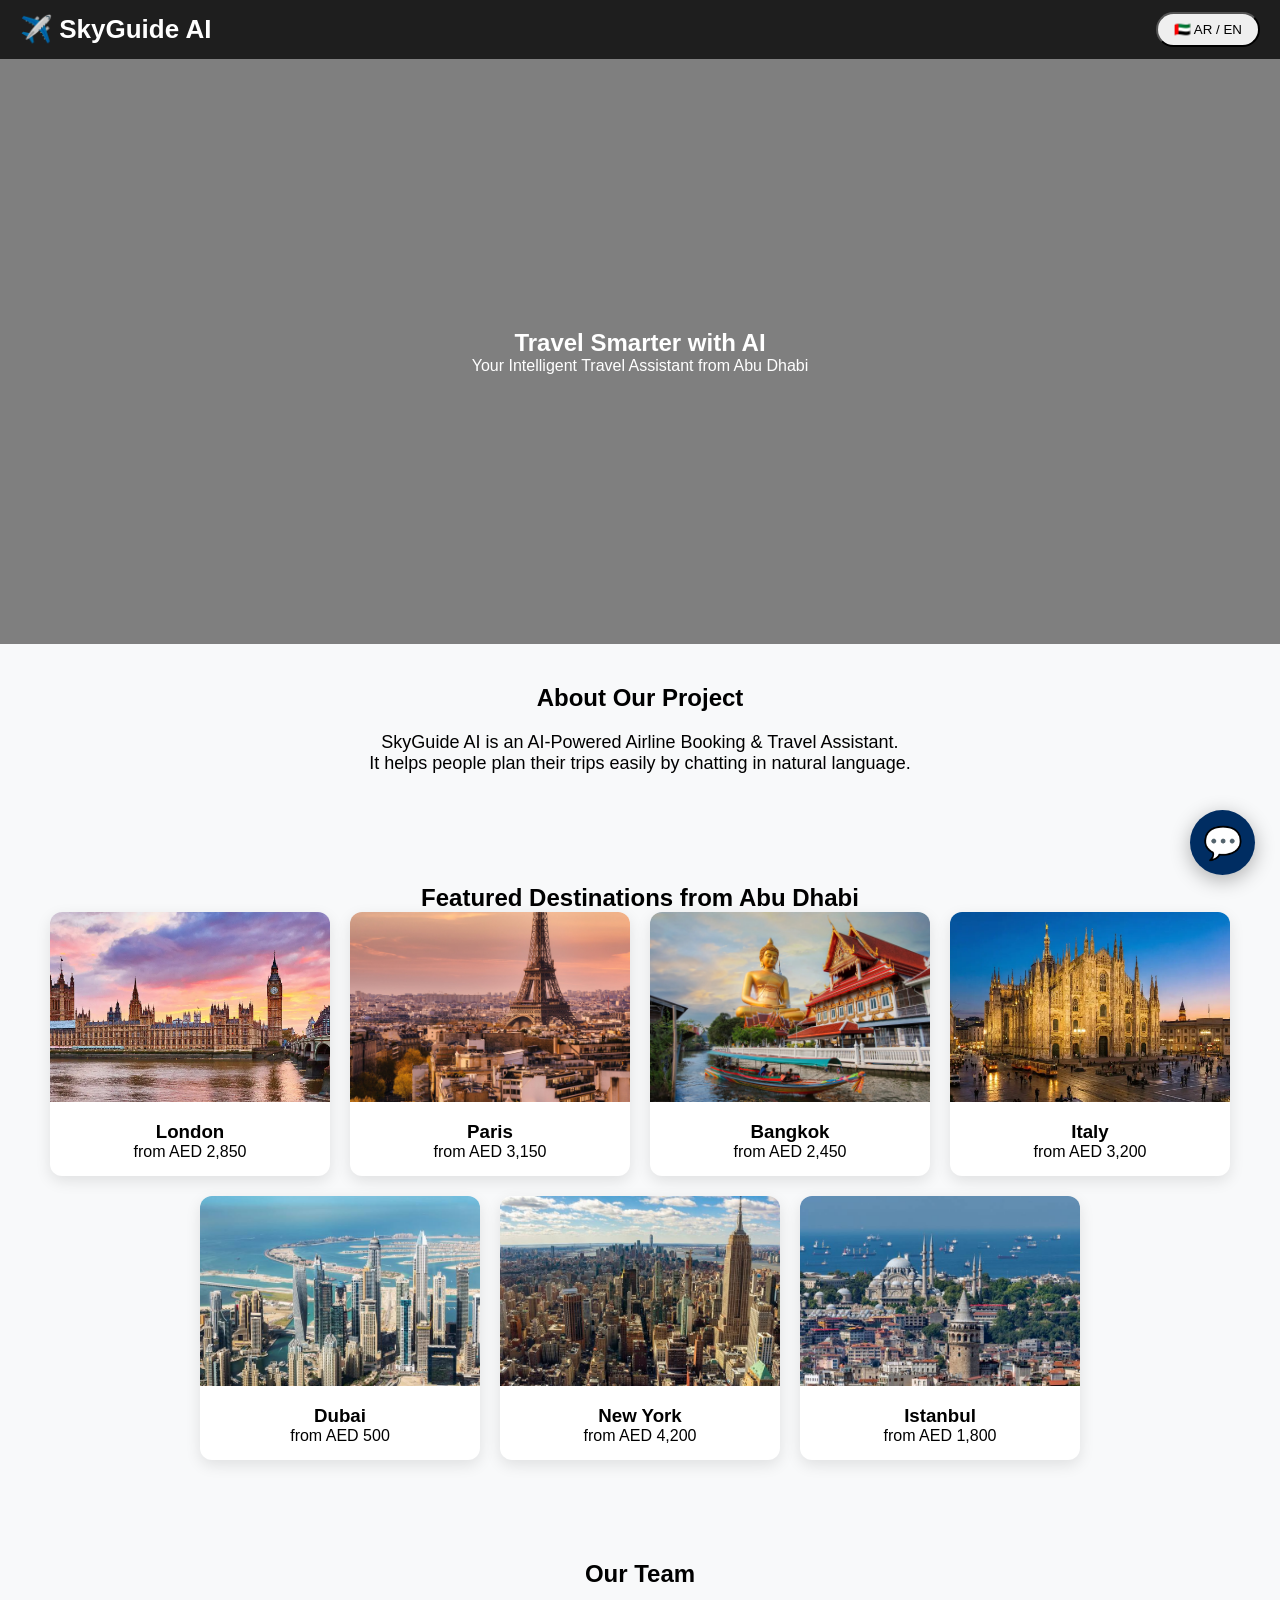
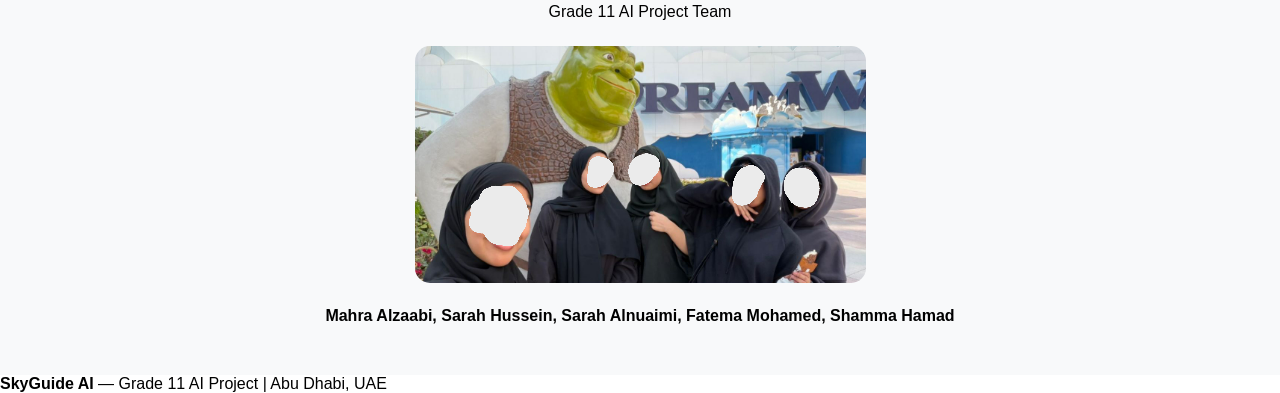
<file: index.html>
<!DOCTYPE html>
<html lang="en">
<head>
  <meta charset="UTF-8">
  <meta name="viewport" content="width=device-width, initial-scale=1.0">
  <title>SkyGuide AI - Smart Travel Assistant</title>
  <style>
    * { margin: 0; padding: 0; box-sizing: border-box; }
    body { font-family: 'Segoe UI', Arial, sans-serif; }

    header {
      background: #1e1e1e;
      color: white;
      padding: 12px 20px;
      display: flex;
      justify-content: space-between;
      align-items: center;
      position: sticky;
      top: 0;
      z-index: 100;
    }
    .logo { font-size: 26px; font-weight: bold; }

    .hero {
      background: linear-gradient(rgba(0,0,0,0.5), rgba(0,0,0,0.5)), url('https://source.unsplash.com/random/1600x900/?airplane') center/cover;
      height: 65vh;
      display: flex;
      align-items: center;
      justify-content: center;
      text-align: center;
      color: white;
    }

    section { padding: 50px 20px; }
    .destinations { background: #f8f9fa; text-align: center; }

    .cards {
      display: flex;
      justify-content: center;
      gap: 20px;
      flex-wrap: wrap;
    }
    .card {
      width: 280px;
      border-radius: 12px;
      overflow: hidden;
      box-shadow: 0 5px 15px rgba(0,0,0,0.1);
      background: white;
      cursor: pointer;
    }
    .card:hover { transform: scale(1.05); }
    .card img { width: 100%; height: 190px; object-fit: cover; }

    /* Floating Chat Icon */
    .chat-icon {
      position: fixed;
      bottom: 25px;
      right: 25px;
      width: 65px;
      height: 65px;
      background: #002d62;
      color: white;
      border-radius: 50%;
      display: flex;
      align-items: center;
      justify-content: center;
      font-size: 32px;
      box-shadow: 0 5px 20px rgba(0,0,0,0.3);
      cursor: pointer;
      z-index: 999;
    }

    /* Chat Window */
    .chat-container {
      position: fixed;
      bottom: 100px;
      right: 25px;
      width: 380px;
      background: white;
      border-radius: 16px;
      box-shadow: 0 10px 30px rgba(0,0,0,0.3);
      overflow: hidden;
      z-index: 1000;
      display: none;
    }
    .chat-header {
      background: #002d62;
      color: white;
      padding: 12px 15px;
      display: flex;
      justify-content: space-between;
      align-items: center;
    }
    .chat-body {
      height: 420px;
      overflow-y: auto;
      padding: 15px;
      background: #f0f2f5;
    }
    .message {
      margin: 10px 0;
      padding: 12px 16px;
      border-radius: 18px;
      max-width: 85%;
    }
    .ai { background: #e5e5ea; color: black; }
    .user { background: #007aff; color: white; margin-left: auto; text-align: right; }

    .chat-input {
      padding: 12px;
      background: white;
      display: flex;
      gap: 8px;
    }
    .chat-input input {
      flex: 1;
      padding: 12px 16px;
      border: 1px solid #ccc;
      border-radius: 25px;
    }
    .chat-input button {
      padding: 0 24px;
      background: #002d62;
      color: white;
      border: none;
      border-radius: 25px;
      cursor: pointer;
    }
  </style>
</head>
<body>

  <header>
    <div class="logo">✈️ SkyGuide AI</div>
    <button onclick="switchLanguage()" style="padding:8px 16px; border-radius:20px;">🇦🇪 AR / EN</button>
  </header>

  <section class="hero">
    <div>
      <h1>Travel Smarter with AI</h1>
      <p>Your Intelligent Travel Assistant from Abu Dhabi</p>
    </div>
  </section>

  <section style="background:#f8f9fa; text-align:center; padding:40px 20px;">
    <h2>About Our Project</h2>
    <p style="max-width:800px; margin:20px auto; font-size:18px;">
      SkyGuide AI is an AI-Powered Airline Booking & Travel Assistant.<br>
      It helps people plan their trips easily by chatting in natural language.
    </p>
  </section>

  <section class="destinations">
    <h2>Featured Destinations from Abu Dhabi</h2>
    <div class="cards">
      <div class="card" onclick="showInfo('london')"><img src="lon2.webp" alt="London"><div style="padding:15px;"><h3>London</h3><p class="price">from AED 2,850</p></div></div>
      <div class="card" onclick="showInfo('paris')"><img src="Paris.webp" alt="Paris"><div style="padding:15px;"><h3>Paris</h3><p class="price">from AED 3,150</p></div></div>
      <div class="card" onclick="showInfo('bangkok')"><img src="thai.jpg" alt="Bangkok"><div style="padding:15px;"><h3>Bangkok</h3><p class="price">from AED 2,450</p></div></div>
      <div class="card" onclick="showInfo('italy')"><img src="dum1.webp" alt="Italy"><div style="padding:15px;"><h3>Italy</h3><p class="price">from AED 3,200</p></div></div>
      <div class="card" onclick="showInfo('dubai')"><img src="dub1.jpg" alt="Dubai"><div style="padding:15px;"><h3>Dubai</h3><p class="price">from AED 500</p></div></div>
      <div class="card" onclick="showInfo('newyork')"><img src="new1.jpg" alt="New York"><div style="padding:15px;"><h3>New York</h3><p class="price">from AED 4,200</p></div></div>
      <div class="card" onclick="showInfo('istanbul')"><img src="ist1.jpg" alt="Istanbul"><div style="padding:15px;"><h3>Istanbul</h3><p class="price">from AED 1,800</p></div></div>
    </div>
  </section>

  <section style="text-align:center; padding:50px 20px; background:#f8f9fa;">
    <h2>Our Team</h2>
    <p style="margin:15px 0 25px;">Grade 11 AI Project Team</p>
    <img src="ourteam.png" alt="Our Team" style="max-width:650px; border-radius:15px;">
    <p style="margin-top:20px; font-weight:bold;">
      Mahra Alzaabi, Sarah Hussein, Sarah Alnuaimi, Fatema Mohamed, Shamma Hamad
    </p>
  </section>

  <!-- Floating Chat Icon -->
  <div class="chat-icon" id="chatIcon" onclick="toggleChat()">💬</div>

  <!-- Chat Window -->
  <div class="chat-container" id="chatContainer">
    <div class="chat-header">
      <span>SkyGuide AI Assistant</span>
      <button onclick="toggleChat()" style="background:none;border:none;color:white;font-size:24px;">×</button>
    </div>
    <div class="chat-body" id="chatBody">
      <div class="message ai">Hello! How can I help you with your trip today?</div>
    </div>
    <div class="chat-input">
      <input type="text" id="userInput" placeholder="Ask anything..." onkeypress="handleKey(event)">
      <button onclick="sendMessage()">Send</button>
    </div>
  </div>

  <footer>
    <p><strong>SkyGuide AI</strong> — Grade 11 AI Project | Abu Dhabi, UAE</p>
  </footer>

  <script>
    function toggleChat() {
      const chat = document.getElementById('chatContainer');
      const icon = document.getElementById('chatIcon');
      if (chat.style.display === "block") {
        chat.style.display = "none";
        icon.style.display = "flex";
      } else {
        chat.style.display = "block";
        icon.style.display = "none";
      }
    }

    function sendMessage() {
      const input = document.getElementById("userInput");
      const text = input.value.trim();
      if (!text) return;

      const chatBody = document.getElementById("chatBody");
      chatBody.innerHTML += `<div class="message user">${text}</div>`;

      setTimeout(() => {
        let reply = "I'm here to help! Where would you like to travel?";
        const lower = text.toLowerCase();
        if (lower.includes("london")) reply = "London flights start from AED 2,850 (7h 30m direct).";
        else if (lower.includes("paris")) reply = "Paris flights start from AED 3,150 (7h 10m direct).";
        else if (lower.includes("bangkok") || lower.includes("thailand")) reply = "Bangkok flights start from AED 2,450 (6h 45m direct).";

        chatBody.innerHTML += `<div class="message ai">${reply}</div>`;
        chatBody.scrollTop = chatBody.scrollHeight;
      }, 600);

      input.value = "";
    }

    function handleKey(e) {
      if (e.key === "Enter") sendMessage();
    }

    function showInfo(city) {
      alert("More details about " + city + " coming soon.");
    }

    function switchLanguage() {
      alert("AR / EN Language Switch Ready");
    }
  </script>
</body>
</html>
</file>
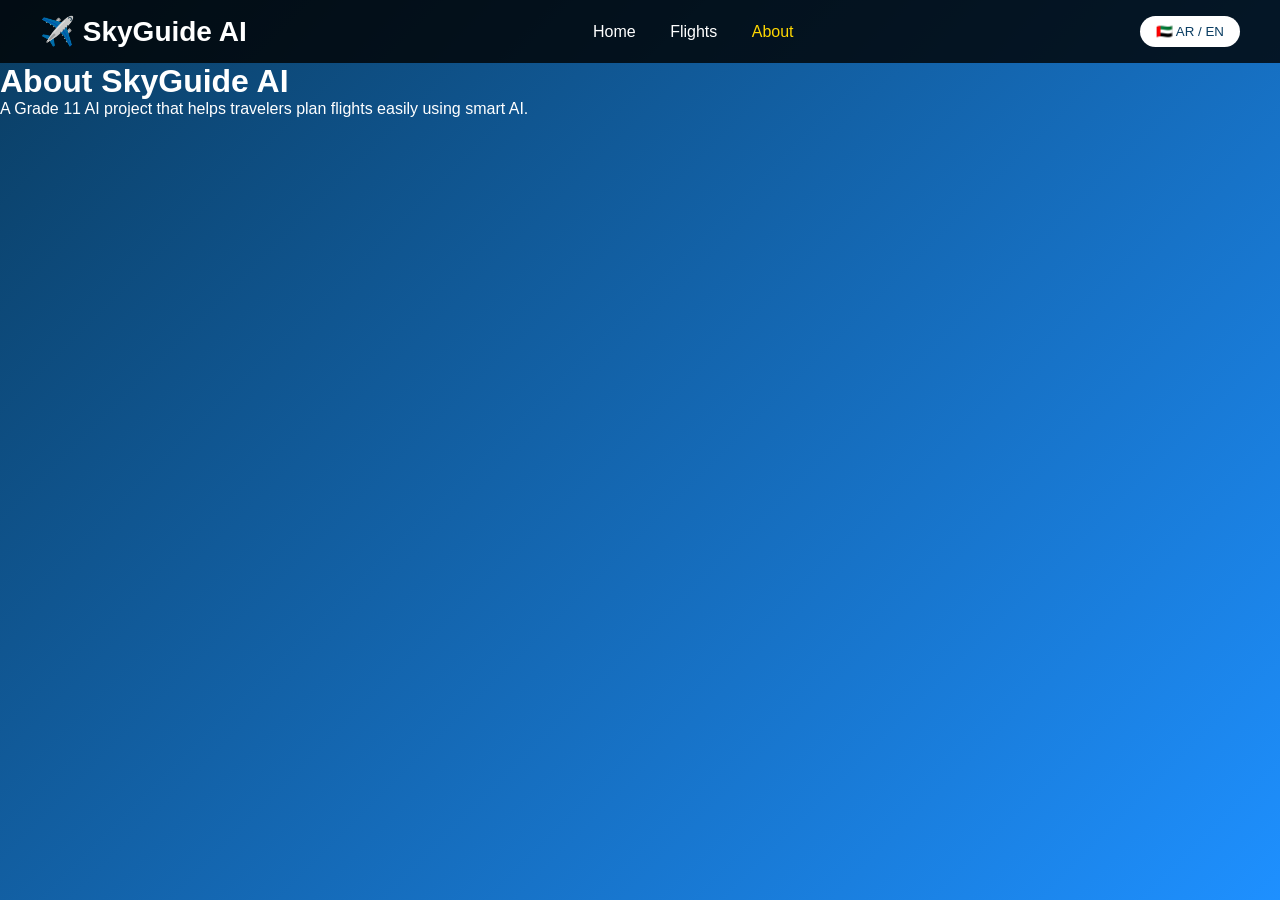
<file: about.html>
<!DOCTYPE html>
<html lang="en">
<head>
  <meta charset="UTF-8">
  <meta name="viewport" content="width=device-width, initial-scale=1.0">
  <title>About - SkyGuide AI</title>
  <link rel="stylesheet" href="style.css">
</head>
<body>
  <header>
    <div class="logo">✈️ SkyGuide AI</div>
    <nav>
      <a href="index.html">Home</a>
      <a href="flights.html">Flights</a>
      <a href="about.html" class="active">About</a>
    </nav>
    <button onclick="switchLanguage()" class="lang-btn">🇦🇪 AR / EN</button>
  </header>

  <div class="content">
    <h1 id="about-title">About SkyGuide AI</h1>
    <p id="about-text">A Grade 11 AI project that helps travelers plan flights easily using smart AI.</p>
  </div>

  <script src="script.js"></script>
</body>
</html>
</file>
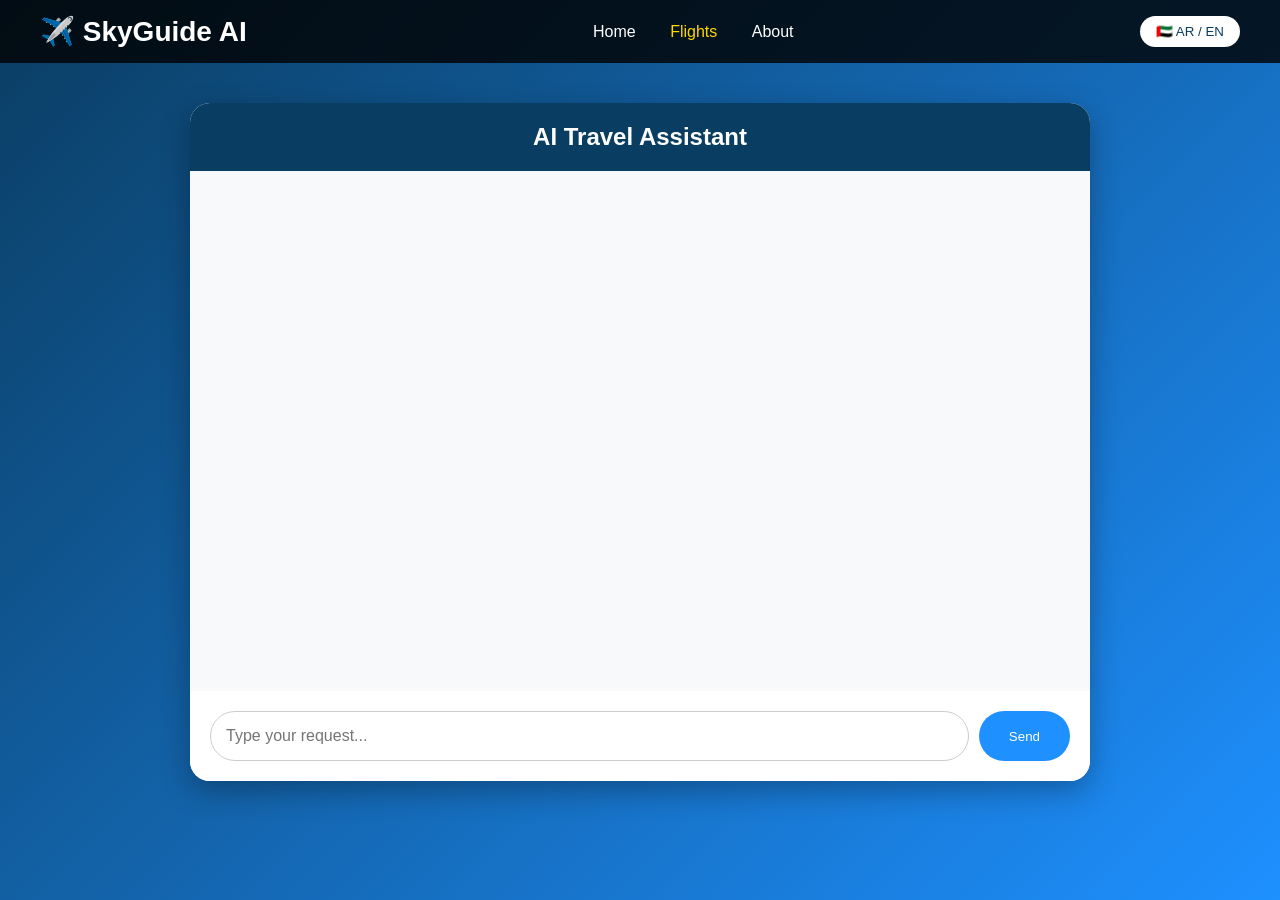
<file: flights.html>
<!DOCTYPE html>
<html lang="en">
<head>
  <meta charset="UTF-8">
  <meta name="viewport" content="width=device-width, initial-scale=1.0">
  <title>Flights - SkyGuide AI</title>
  <link rel="stylesheet" href="style.css">
</head>
<body>
  <header>
    <div class="logo">✈️ SkyGuide AI</div>
    <nav>
      <a href="index.html">Home</a>
      <a href="flights.html" class="active">Flights</a>
      <a href="about.html">About</a>
    </nav>
    <button onclick="switchLanguage()" class="lang-btn">🇦🇪 AR / EN</button>
  </header>

  <div class="chat-container">
    <div class="chat-header">
      <h2 id="chat-title">AI Travel Assistant</h2>
    </div>
    
    <div class="chat-body" id="chatBody"></div>

    <div class="input-area">
      <input type="text" id="userInput" placeholder="Type your request..." onkeypress="handleKey(event)">
      <button onclick="sendMessage()">Send</button>
    </div>
  </div>

  <script src="script.js"></script>
</body>
</html>
</file>
<file: style.css>
* { margin: 0; padding: 0; box-sizing: border-box; }
body {
  font-family: 'Segoe UI', sans-serif;
  background: linear-gradient(135deg, #0a3d62, #1e90ff);
  color: white;
  min-height: 100vh;
}

header {
  background: rgba(0,0,0,0.8);
  padding: 15px 40px;
  display: flex;
  justify-content: space-between;
  align-items: center;
}

.logo { font-size: 28px; font-weight: bold; }
nav a {
  color: white;
  text-decoration: none;
  margin: 0 15px;
  font-weight: 500;
}
nav a.active { color: #ffd700; }

.lang-btn {
  padding: 8px 16px;
  background: #fff;
  color: #0a3d62;
  border: none;
  border-radius: 20px;
  cursor: pointer;
}

.hero {
  text-align: center;
  padding: 100px 20px;
}

.btn {
  display: inline-block;
  margin-top: 20px;
  padding: 15px 40px;
  background: #ffd700;
  color: #0a3d62;
  text-decoration: none;
  border-radius: 50px;
  font-weight: bold;
}

/* Chat Styles */
.chat-container {
  max-width: 900px;
  margin: 40px auto;
  background: white;
  color: black;
  border-radius: 20px;
  overflow: hidden;
  box-shadow: 0 10px 30px rgba(0,0,0,0.3);
}

.chat-header { background: #0a3d62; padding: 20px; text-align: center; color: white; }
.chat-body {
  height: 520px;
  overflow-y: auto;
  padding: 20px;
  background: #f8f9fa;
}
.message {
  margin: 15px 0;
  padding: 14px 20px;
  border-radius: 18px;
  max-width: 80%;
}
.user { background: #1e90ff; color: white; margin-left: auto; }
.ai { background: #e9ecef; margin-right: auto; }

.input-area {
  padding: 20px;
  background: white;
  display: flex;
  gap: 10px;
}
input {
  flex: 1;
  padding: 15px;
  border: 1px solid #ccc;
  border-radius: 30px;
  font-size: 16px;
}
button {
  padding: 0 30px;
  background: #1e90ff;
  color: white;
  border: none;
  border-radius: 30px;
  cursor: pointer;
}
</file>
